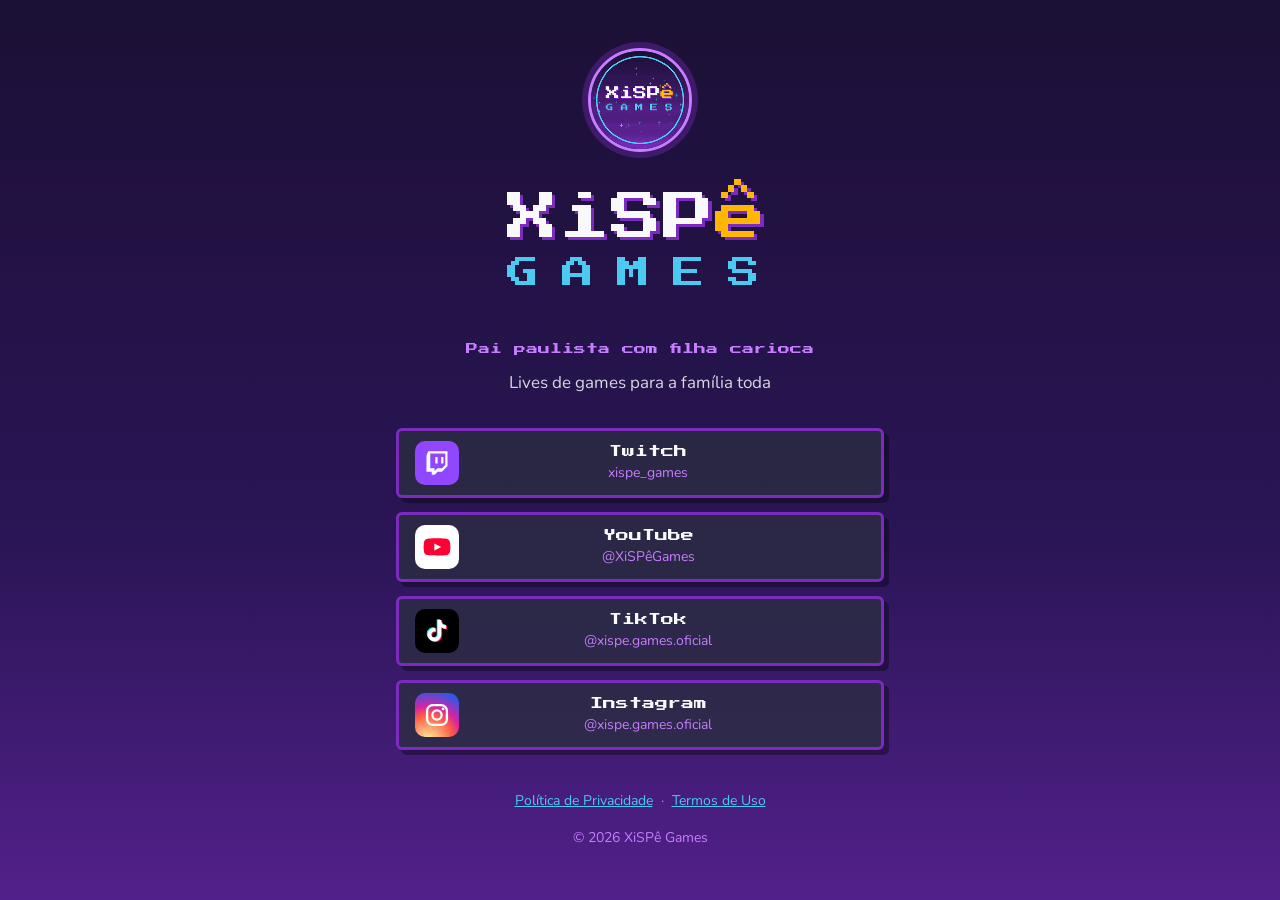
<file: index.html>
<!doctype html>
<html lang="pt-BR">
<head>
<meta charset="utf-8">
<meta name="viewport" content="width=device-width, initial-scale=1">
<title>XiSPê Games</title>
<meta name="description" content="XiSPê Games: lives de games em família. Pai paulista com filha carioca.">
<link rel="icon" href="img/icone.png">
<link rel="stylesheet" href="estilo.css?v=2">
</head>
<body>
<main class="pagina links">
  <header class="topo">
    <img class="avatar" src="img/icone.png" alt="">
    <img class="logo" src="img/logo.png" alt="XiSPê Games">
    <p class="lema">Pai paulista com filha carioca</p>
    <p class="sub">Lives de games para a família toda</p>
  </header>

  <nav class="arvore" aria-label="Redes sociais">
    <a href="https://www.twitch.tv/xispe_games" rel="noopener">
      <span class="ic" style="background:#9146FF"><svg viewBox="0 0 24 24" aria-hidden="true"><path fill="#fff" d="M4.5 2 3 5.5v14h4.5V22h2.6l2.4-2.5h3.7L21 14.6V2H4.5zm14.6 11.7-2.7 2.8h-4.1l-2.4 2.4v-2.4H6.2V3.9h12.9v9.8z"/><path fill="#fff" d="M15.6 6.8h1.9v5.6h-1.9zm-5 0h1.9v5.6h-1.9z"/></svg></span>
      <span class="txt">Twitch<small>xispe_games</small></span>
    </a>
    <a href="https://www.youtube.com/@XiSP%C3%AAGames" rel="noopener">
      <span class="ic" style="background:#fff"><svg viewBox="0 0 24 24" aria-hidden="true"><path fill="#FF0033" d="M23 7.2a3 3 0 0 0-2.1-2.1C19 4.6 12 4.6 12 4.6s-7 0-8.9.5A3 3 0 0 0 1 7.2 31 31 0 0 0 .5 12a31 31 0 0 0 .5 4.8 3 3 0 0 0 2.1 2.1c1.9.5 8.9.5 8.9.5s7 0 8.9-.5a3 3 0 0 0 2.1-2.1 31 31 0 0 0 .5-4.8 31 31 0 0 0-.5-4.8z"/><path fill="#fff" d="m9.7 15.1 5.9-3.1-5.9-3.1z"/></svg></span>
      <span class="txt">YouTube<small>@XiSPêGames</small></span>
    </a>
    <a href="https://www.tiktok.com/@xispe.games.oficial" rel="noopener">
      <span class="ic" style="background:#000"><svg viewBox="0 0 24 24" aria-hidden="true"><path fill="#25F4EE" d="M15.6 2.5h-3v12.6a2.7 2.7 0 1 1-2.7-2.7c.3 0 .6 0 .8.1V9.4a5.8 5.8 0 1 0 4.9 5.7V8.8a7.4 7.4 0 0 0 4.2 1.3V7.1a4.3 4.3 0 0 1-4.2-4.6z" transform="translate(-.8 -.6)"/><path fill="#FE2C55" d="M15.6 2.5h-3v12.6a2.7 2.7 0 1 1-2.7-2.7c.3 0 .6 0 .8.1V9.4a5.8 5.8 0 1 0 4.9 5.7V8.8a7.4 7.4 0 0 0 4.2 1.3V7.1a4.3 4.3 0 0 1-4.2-4.6z" transform="translate(.8 .6)"/><path fill="#fff" d="M15.6 2.5h-3v12.6a2.7 2.7 0 1 1-2.7-2.7c.3 0 .6 0 .8.1V9.4a5.8 5.8 0 1 0 4.9 5.7V8.8a7.4 7.4 0 0 0 4.2 1.3V7.1a4.3 4.3 0 0 1-4.2-4.6z"/></svg></span>
      <span class="txt">TikTok<small>@xispe.games.oficial</small></span>
    </a>
    <a href="https://www.instagram.com/xispe.games.oficial" rel="noopener">
      <span class="ic" style="background:radial-gradient(circle at 30% 107%,#fdf497 0%,#fd5949 45%,#d6249f 60%,#285AEB 90%)"><svg viewBox="0 0 24 24" aria-hidden="true"><rect x="3.5" y="3.5" width="17" height="17" rx="5" fill="none" stroke="#fff" stroke-width="2"/><circle cx="12" cy="12" r="4" fill="none" stroke="#fff" stroke-width="2"/><circle cx="17.2" cy="6.8" r="1.2" fill="#fff"/></svg></span>
      <span class="txt">Instagram<small>@xispe.games.oficial</small></span>
    </a>
  </nav>

  <footer class="rodape">
    <a href="privacidade.html">Política de Privacidade</a>·<a href="termos.html">Termos de Uso</a>
    <p>© 2026 XiSPê Games</p>
  </footer>
</main>
</body>
</html>
</file>
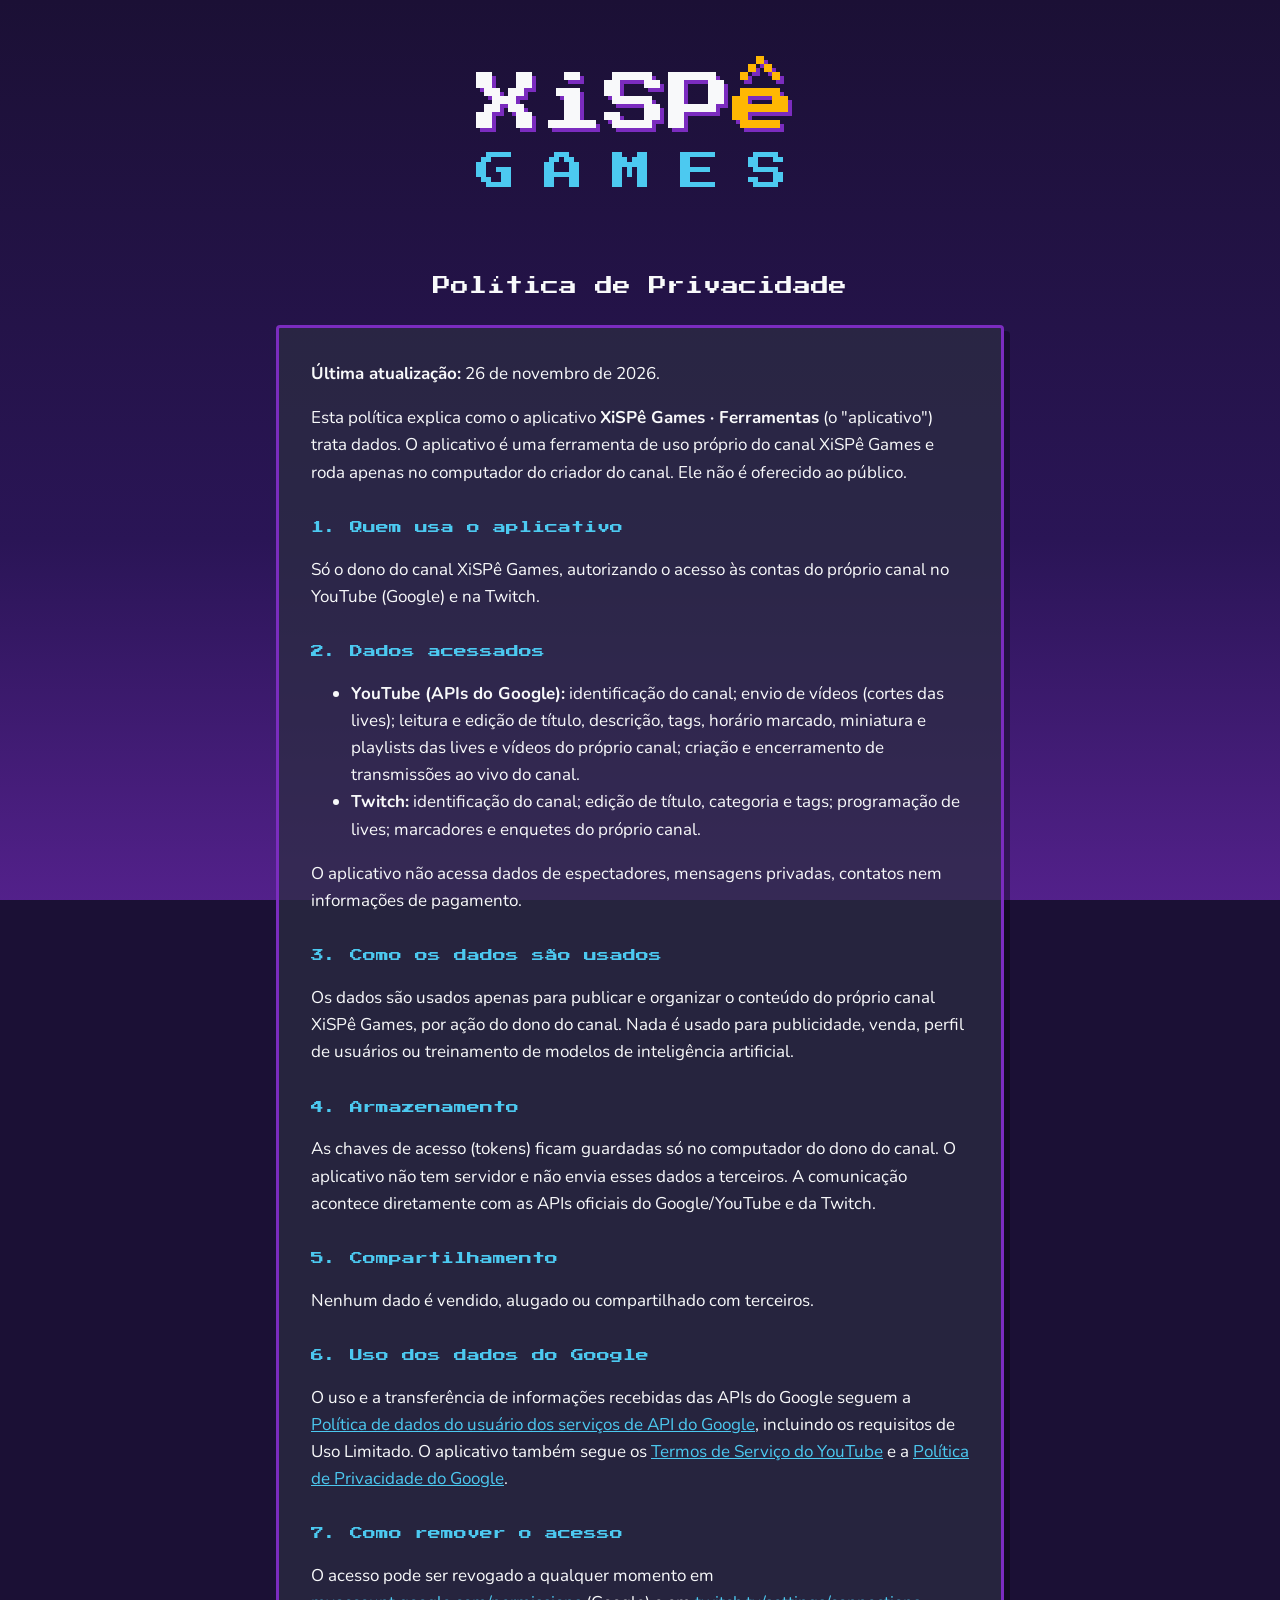
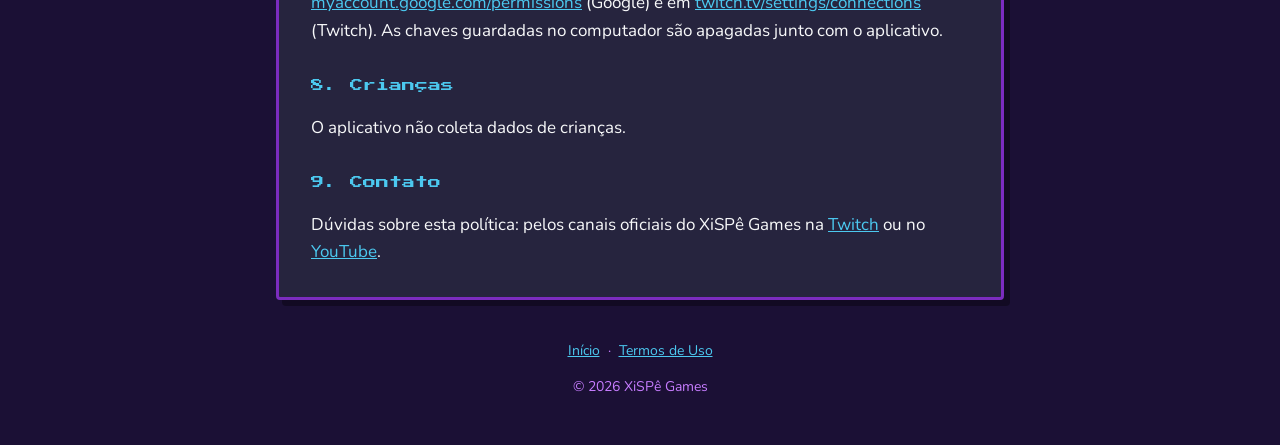
<file: privacidade.html>
<!doctype html>
<html lang="pt-BR">
<head>
<meta charset="utf-8">
<meta name="viewport" content="width=device-width, initial-scale=1">
<title>Privacidade · XiSPê Games</title>
<link rel="icon" href="img/icone.png">
<link rel="stylesheet" href="estilo.css?v=2">
</head>
<body>
<main class="pagina">
  <header class="topo">
    <a href="index.html"><img src="img/logo.png" alt="XiSPê Games"></a>
  </header>

  <h1>Política de Privacidade</h1>

  <section class="cartao">
    <p><strong>Última atualização:</strong> 26 de novembro de 2026.</p>
    <p>Esta política explica como o aplicativo <strong>XiSPê Games · Ferramentas</strong> (o "aplicativo") trata dados. O aplicativo é uma ferramenta de uso próprio do canal XiSPê Games e roda apenas no computador do criador do canal. Ele não é oferecido ao público.</p>

    <h2>1. Quem usa o aplicativo</h2>
    <p>Só o dono do canal XiSPê Games, autorizando o acesso às contas do próprio canal no YouTube (Google) e na Twitch.</p>

    <h2>2. Dados acessados</h2>
    <ul>
      <li><strong>YouTube (APIs do Google):</strong> identificação do canal; envio de vídeos (cortes das lives); leitura e edição de título, descrição, tags, horário marcado, miniatura e playlists das lives e vídeos do próprio canal; criação e encerramento de transmissões ao vivo do canal.</li>
      <li><strong>Twitch:</strong> identificação do canal; edição de título, categoria e tags; programação de lives; marcadores e enquetes do próprio canal.</li>
    </ul>
    <p>O aplicativo não acessa dados de espectadores, mensagens privadas, contatos nem informações de pagamento.</p>

    <h2>3. Como os dados são usados</h2>
    <p>Os dados são usados apenas para publicar e organizar o conteúdo do próprio canal XiSPê Games, por ação do dono do canal. Nada é usado para publicidade, venda, perfil de usuários ou treinamento de modelos de inteligência artificial.</p>

    <h2>4. Armazenamento</h2>
    <p>As chaves de acesso (tokens) ficam guardadas só no computador do dono do canal. O aplicativo não tem servidor e não envia esses dados a terceiros. A comunicação acontece diretamente com as APIs oficiais do Google/YouTube e da Twitch.</p>

    <h2>5. Compartilhamento</h2>
    <p>Nenhum dado é vendido, alugado ou compartilhado com terceiros.</p>

    <h2>6. Uso dos dados do Google</h2>
    <p>O uso e a transferência de informações recebidas das APIs do Google seguem a <a href="https://developers.google.com/terms/api-services-user-data-policy" rel="noopener">Política de dados do usuário dos serviços de API do Google</a>, incluindo os requisitos de Uso Limitado. O aplicativo também segue os <a href="https://www.youtube.com/t/terms" rel="noopener">Termos de Serviço do YouTube</a> e a <a href="https://policies.google.com/privacy" rel="noopener">Política de Privacidade do Google</a>.</p>

    <h2>7. Como remover o acesso</h2>
    <p>O acesso pode ser revogado a qualquer momento em <a href="https://myaccount.google.com/permissions" rel="noopener">myaccount.google.com/permissions</a> (Google) e em <a href="https://www.twitch.tv/settings/connections" rel="noopener">twitch.tv/settings/connections</a> (Twitch). As chaves guardadas no computador são apagadas junto com o aplicativo.</p>

    <h2>8. Crianças</h2>
    <p>O aplicativo não coleta dados de crianças.</p>

    <h2>9. Contato</h2>
    <p>Dúvidas sobre esta política: pelos canais oficiais do XiSPê Games na <a href="https://www.twitch.tv/xispe_games" rel="noopener">Twitch</a> ou no <a href="https://www.youtube.com/@XiSP%C3%AAGames" rel="noopener">YouTube</a>.</p>
  </section>

  <footer class="rodape">
    <a href="index.html">Início</a>·<a href="termos.html">Termos de Uso</a>
    <p>© 2026 XiSPê Games</p>
  </footer>
</main>
</body>
</html>
</file>
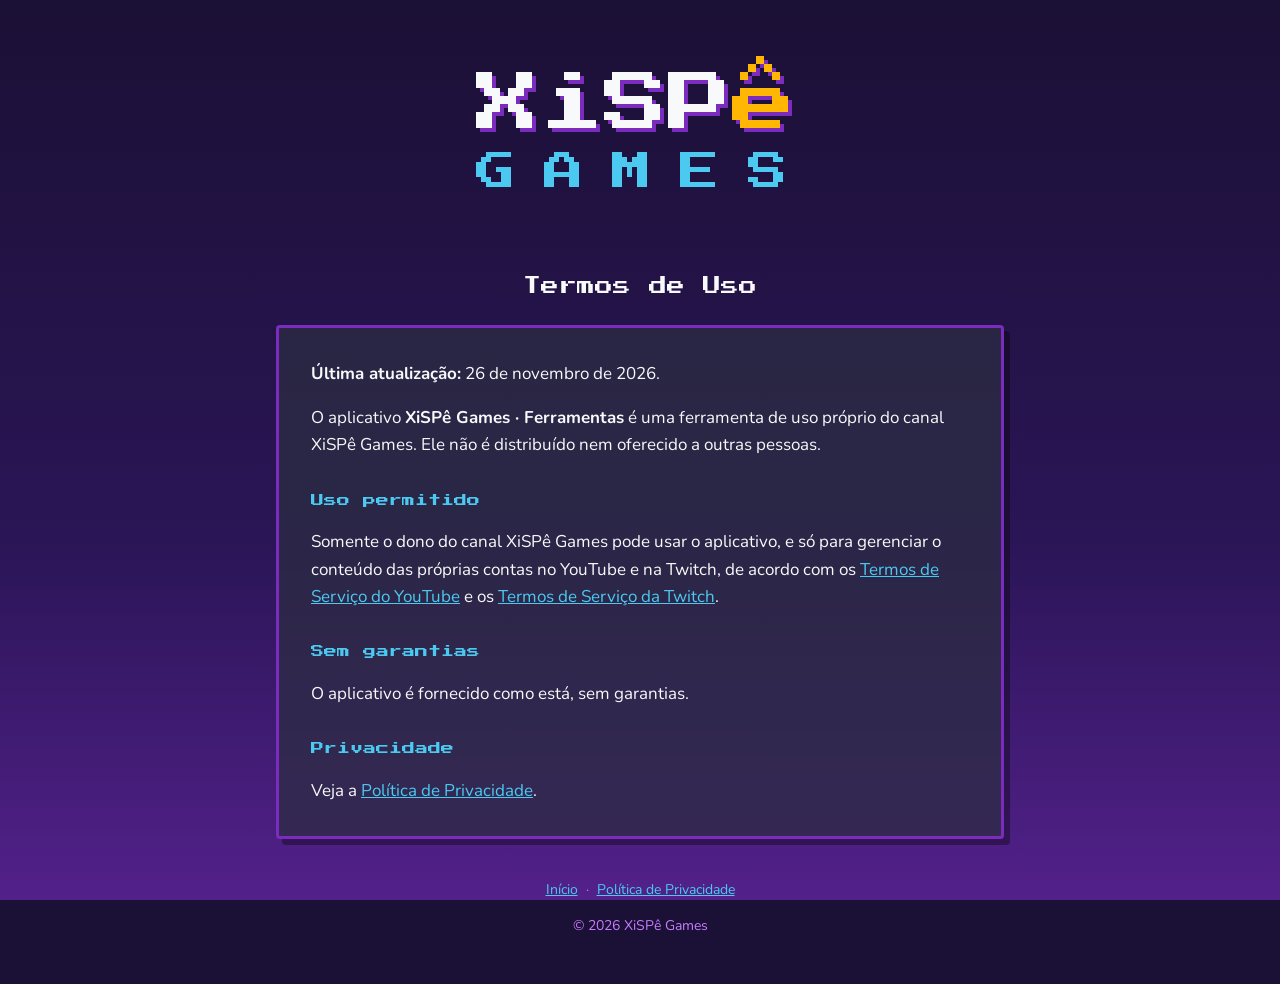
<file: termos.html>
<!doctype html>
<html lang="pt-BR">
<head>
<meta charset="utf-8">
<meta name="viewport" content="width=device-width, initial-scale=1">
<title>Termos · XiSPê Games</title>
<link rel="icon" href="img/icone.png">
<link rel="stylesheet" href="estilo.css?v=2">
</head>
<body>
<main class="pagina">
  <header class="topo">
    <a href="index.html"><img src="img/logo.png" alt="XiSPê Games"></a>
  </header>

  <h1>Termos de Uso</h1>

  <section class="cartao">
    <p><strong>Última atualização:</strong> 26 de novembro de 2026.</p>
    <p>O aplicativo <strong>XiSPê Games · Ferramentas</strong> é uma ferramenta de uso próprio do canal XiSPê Games. Ele não é distribuído nem oferecido a outras pessoas.</p>
    <h2>Uso permitido</h2>
    <p>Somente o dono do canal XiSPê Games pode usar o aplicativo, e só para gerenciar o conteúdo das próprias contas no YouTube e na Twitch, de acordo com os <a href="https://www.youtube.com/t/terms" rel="noopener">Termos de Serviço do YouTube</a> e os <a href="https://www.twitch.tv/p/legal/terms-of-service/" rel="noopener">Termos de Serviço da Twitch</a>.</p>
    <h2>Sem garantias</h2>
    <p>O aplicativo é fornecido como está, sem garantias.</p>
    <h2>Privacidade</h2>
    <p>Veja a <a href="privacidade.html">Política de Privacidade</a>.</p>
  </section>

  <footer class="rodape">
    <a href="index.html">Início</a>·<a href="privacidade.html">Política de Privacidade</a>
    <p>© 2026 XiSPê Games</p>
  </footer>
</main>
</body>
</html>
</file>
<file: estilo.css>
/* XiSPê Games · site (mesma paleta e fontes de marca/marca.css) */
@font-face { font-family: "Press Start 2P"; src: url("fontes/PressStart2P-Regular.ttf"); font-display: swap; }
@font-face { font-family: "Nunito"; src: url("fontes/Nunito.ttf"); font-weight: 200 1000; font-display: swap; }

:root {
  --noite: #1B1035; --violeta: #7B2CBF; --lilas: #C77DFF; --ciano: #4CC9F0;
  --magenta: #F72585; --ambar: #FFB703; --branco: #F8F9FA; --grafite: #2B2D42;
}
* { box-sizing: border-box; }
html, body { margin: 0; }
body {
  min-height: 100vh;
  background: linear-gradient(180deg, var(--noite) 0%, #2a1556 60%, var(--violeta) 140%) fixed;
  background-color: var(--noite);
  color: var(--branco);
  font-family: "Nunito", system-ui, sans-serif;
  font-size: 17px; line-height: 1.6;
}
a { color: var(--ciano); }
a:hover { color: var(--lilas); }
.e { color: var(--ambar); }

.pagina { max-width: 760px; margin: 0 auto; padding: 48px 16px 32px; }
.topo { text-align: center; }
.topo img { width: min(344px, 80vw); height: auto; image-rendering: pixelated; }
.lema { font-family: "Press Start 2P", monospace; font-size: 12px; color: var(--lilas); margin: 16px 0 0; line-height: 1.8; }

h1, h2 { font-family: "Press Start 2P", monospace; font-weight: normal; line-height: 1.6; }
h1 { font-size: 18px; text-align: center; margin: 40px 0 24px; }
h2 { font-size: 13px; color: var(--ciano); margin: 32px 0 8px; }

.cartao {
  background: rgba(43, 45, 66, .72);
  border: 3px solid var(--violeta);
  box-shadow: 6px 6px 0 rgba(0, 0, 0, .35);
  border-radius: 4px;
  padding: 32px;
  margin: 24px 0;
}
.cartao.centro { text-align: center; }
.cartao p:first-child, .cartao h2:first-child { margin-top: 0; }
.cartao p:last-child, .cartao ul:last-child { margin-bottom: 0; }

.redes { list-style: none; padding: 0; margin: 0; display: grid; grid-template-columns: repeat(auto-fit, minmax(150px, 1fr)); gap: 12px; }
.redes a {
  display: block; text-align: center; text-decoration: none;
  font-family: "Press Start 2P", monospace; font-size: 11px; line-height: 1.6;
  color: var(--branco); background: var(--noite);
  border: 2px solid var(--ciano); padding: 14px 8px;
}
.redes a:hover { background: var(--violeta); color: var(--branco); }
.redes small { display: block; font-family: "Nunito", sans-serif; font-size: 13px; color: var(--lilas); margin-top: 4px; }

/* Página inicial no estilo "árvore de links" */
.links { max-width: 520px; }
.links .avatar { display: block; width: 104px; height: 104px; margin: 0 auto 20px; border-radius: 50%;
  border: 3px solid var(--lilas); box-shadow: 0 0 0 6px rgba(123, 44, 191, .35); }
.links .logo { width: min(280px, 72vw); }
.links .sub { margin: 8px 0 0; color: var(--branco); opacity: .85; }
.arvore { display: flex; flex-direction: column; gap: 14px; margin-top: 32px; }
.arvore a {
  display: flex; align-items: center; gap: 16px; min-height: 64px; padding: 10px 16px;
  text-decoration: none; color: var(--branco);
  background: rgba(43, 45, 66, .78); border: 3px solid var(--violeta);
  box-shadow: 5px 5px 0 rgba(0, 0, 0, .35); border-radius: 6px;
  transition: transform .12s, border-color .12s, box-shadow .12s;
}
.arvore a:hover, .arvore a:focus-visible { transform: translate(-2px, -2px); border-color: var(--ciano);
  box-shadow: 7px 7px 0 rgba(0, 0, 0, .35); color: var(--branco); outline: none; }
.arvore .ic { flex: none; width: 44px; height: 44px; border-radius: 10px; display: grid; place-items: center; }
.arvore .ic svg { width: 28px; height: 28px; }
.arvore .txt { flex: 1; text-align: center; margin-right: 44px;
  font-family: "Press Start 2P", monospace; font-size: 13px; line-height: 1.6; }
.arvore .txt small { display: block; font-family: "Nunito", sans-serif; font-size: 14px; color: var(--lilas); }

.rodape { text-align: center; font-size: 14px; color: var(--lilas); margin-top: 40px; }
.rodape a { margin: 0 8px; }

@media (max-width: 480px) {
  .cartao { padding: 24px 20px; }
  h1 { font-size: 15px; }
}
</file>
